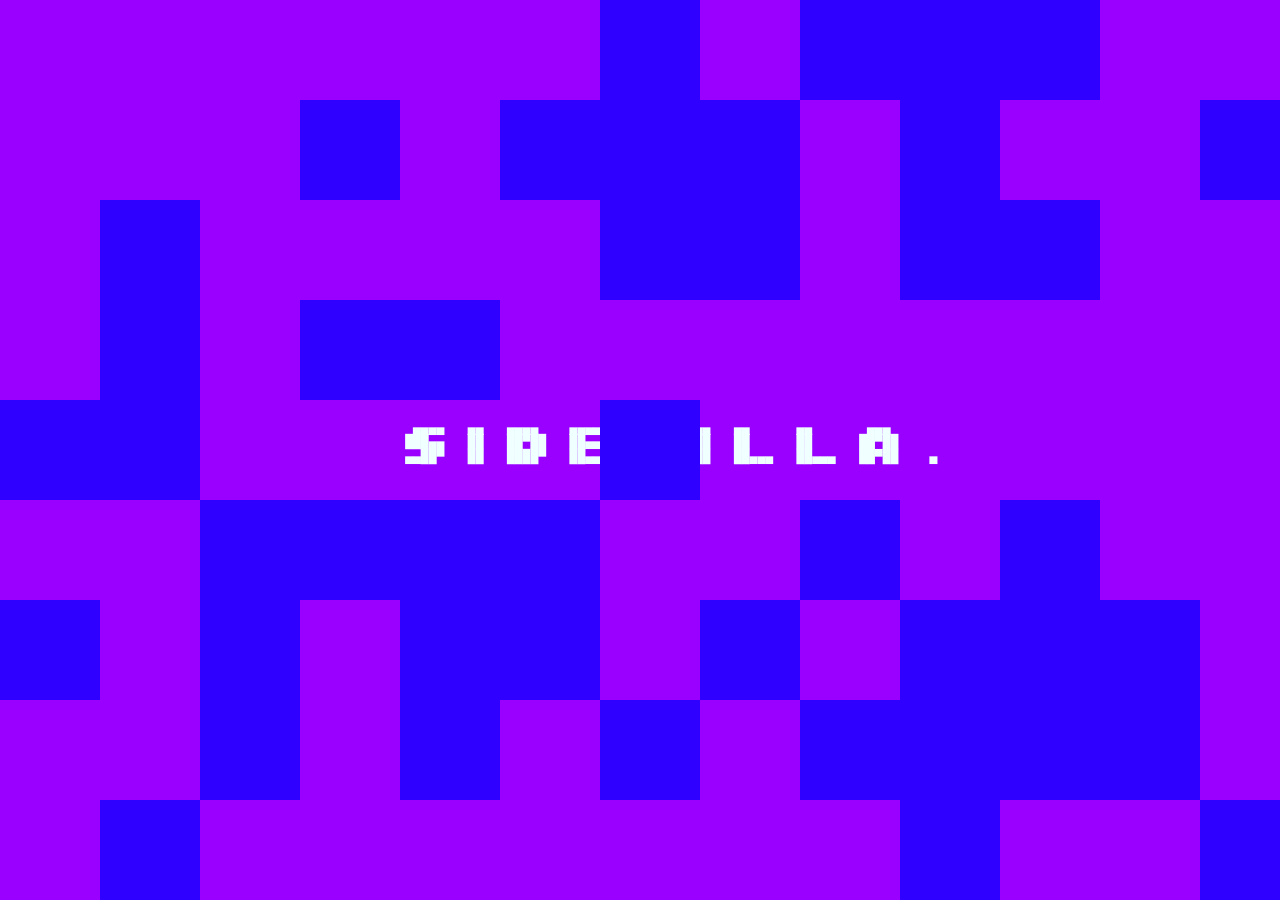
<file: index.html>
<!DOCTYPE html>
<html lang="en">

<head>
	<meta charset="UTF-8">
	<meta name="viewport" content="width=device-width, initial-scale=1.0">
	<title>Siderilla's portfolio</title>
	<meta property="og:type" content="website">
	<meta property="og:title" content="Siderilla's Portfolio">
	<meta property="og:description" content="Full-stack dev & game dev portfolio: Angular/.NET projects, pixel-art games, and more.">
	<meta property="og:image" content="https://siderilla.github.io/portfolio/assets/unibite.png">
	<meta property="og:url" content="https://siderilla.github.io/portfolio/">
	<link rel="stylesheet" href="css/index.css">
	<link rel="stylesheet" href="css/cards.css">
	<link href="https://fonts.googleapis.com/css2?family=Press+Start+2P&display=swap" rel="stylesheet">
</head>

<body>
	<div id="overlay"></div>
	<div id="background">
		<pre id="logo">
	 ▄▄▄▄   ▄▄   ▄▄▄▄    ▄▄▄▄▄   ▄▄▄▄    ▄▄   ▄▄      ▄▄       ▄▄▄  
	███▄▄   ██   ██▀██   ██▄▄    ██▄█▄   ██   ██      ██      ██▀██ 
	▄▄██▀   ██   ████▀   ██▄▄▄   ██ ██   ██   ██▄▄▄   ██▄▄▄   ██▀██    <span id="dot">▄</span>
		</pre>
		<span id="press-any">press any button to continue ></span>
	</div>

	<main id="main-content">
		<header>
			<nav id="navigation">
				<a class="nav-item" href="index.html">[ HOME_HUB ]</a>
				<a class="nav-item" href="projects/bio.html">[ BIO / STATS ]</a>
				<!-- INVENTORY hidden for now: <span class="nav-item">[ INVENTORY ]</span> -->
			</nav>
		</header>

		<section id="carousel-section">
			<div class="arrow arrow-left">&lt;</div>
			<div id="card-container"></div>
			<div class="arrow arrow-right">&gt;</div>
		</section>
	</main>

	<script src="js/projects.js"></script>
	<script src="js/index.js"></script>
	<script src="js/templates.js"></script>
	<script src="js/carousel.js"></script>
</body>

</html>
</file>
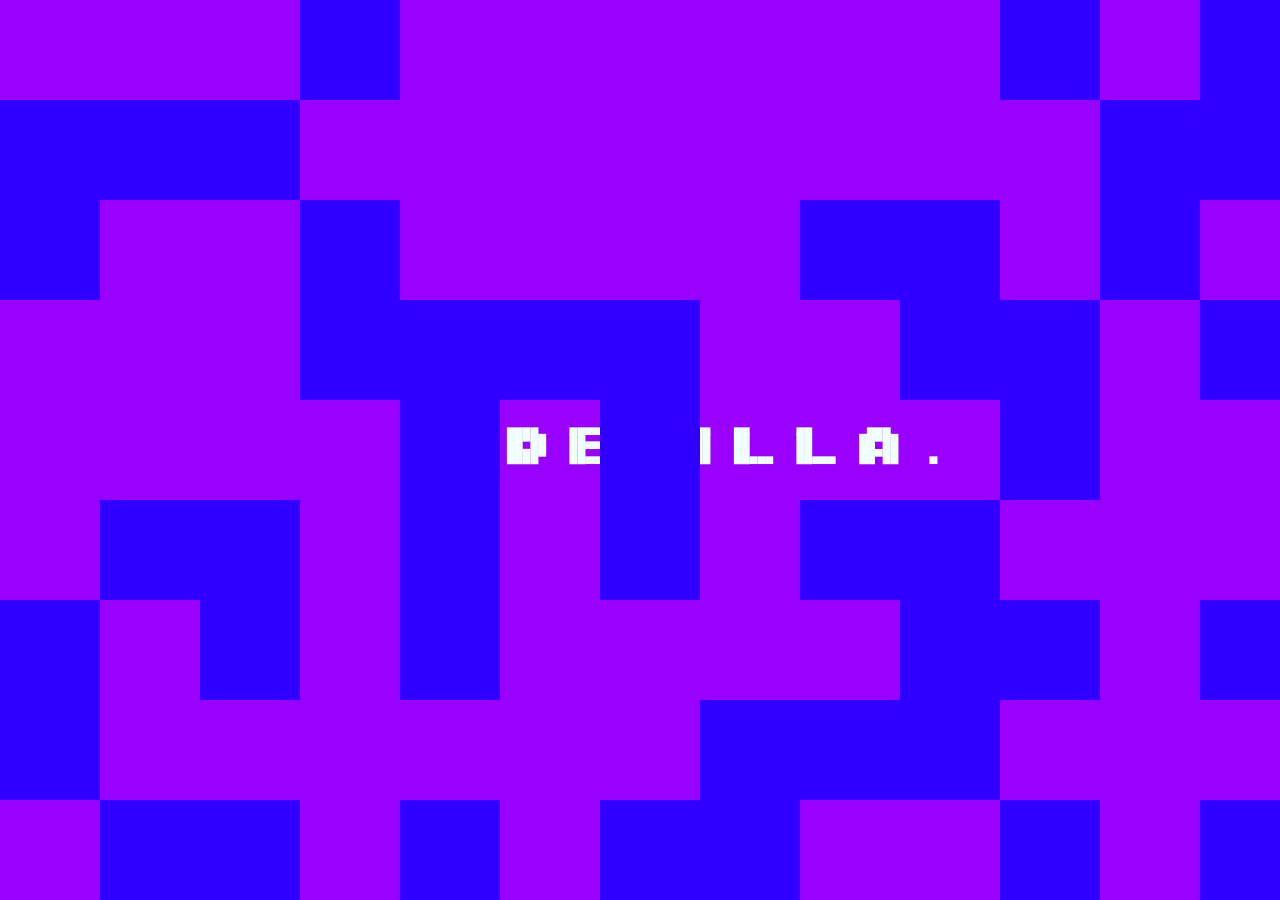
<file: home.html>
<!DOCTYPE html>
<html lang="en">

<head>
	<meta charset="UTF-8">
	<meta name="viewport" content="width=device-width, initial-scale=1.0">
	<title>Siderilla's portfolio</title>
	<link rel="stylesheet" href="css/home.css">
	<link rel="stylesheet" href="css/cards.css">
	<link href="https://fonts.googleapis.com/css2?family=Press+Start+2P&display=swap" rel="stylesheet">
</head>

<body>
	<div id="overlay"></div>
	<div id="background">
		<pre id="logo">
	 ▄▄▄▄   ▄▄   ▄▄▄▄    ▄▄▄▄▄   ▄▄▄▄    ▄▄   ▄▄      ▄▄       ▄▄▄  
	███▄▄   ██   ██▀██   ██▄▄    ██▄█▄   ██   ██      ██      ██▀██ 
	▄▄██▀   ██   ████▀   ██▄▄▄   ██ ██   ██   ██▄▄▄   ██▄▄▄   ██▀██    <span id="dot">▄</span>
		</pre>
		<span id="press-any">press any button to continue ></span>
	</div>

	<main id="main-content">
		<header>
			<nav id="navigation">
				<span class="nav-item">[ HOME_HUB ]</span>
				<span class="nav-item">[ BIO / STATS ]</span>
				<span class="nav-item">[ INVENTORY ]</span>
			</nav>
		</header>

		<section id="carousel-section">
			<div class="arrow arrow-left">&lt;</div>
			<div id="card-container"></div>
			<div class="arrow arrow-right">&gt;</div>
		</section>
	</main>

	<script src="js/projects.js"></script>
	<script src="js/home.js"></script>
	<script src="js/templates.js"></script>
	<script src="js/carousel.js"></script>
</body>

</html>
</file>
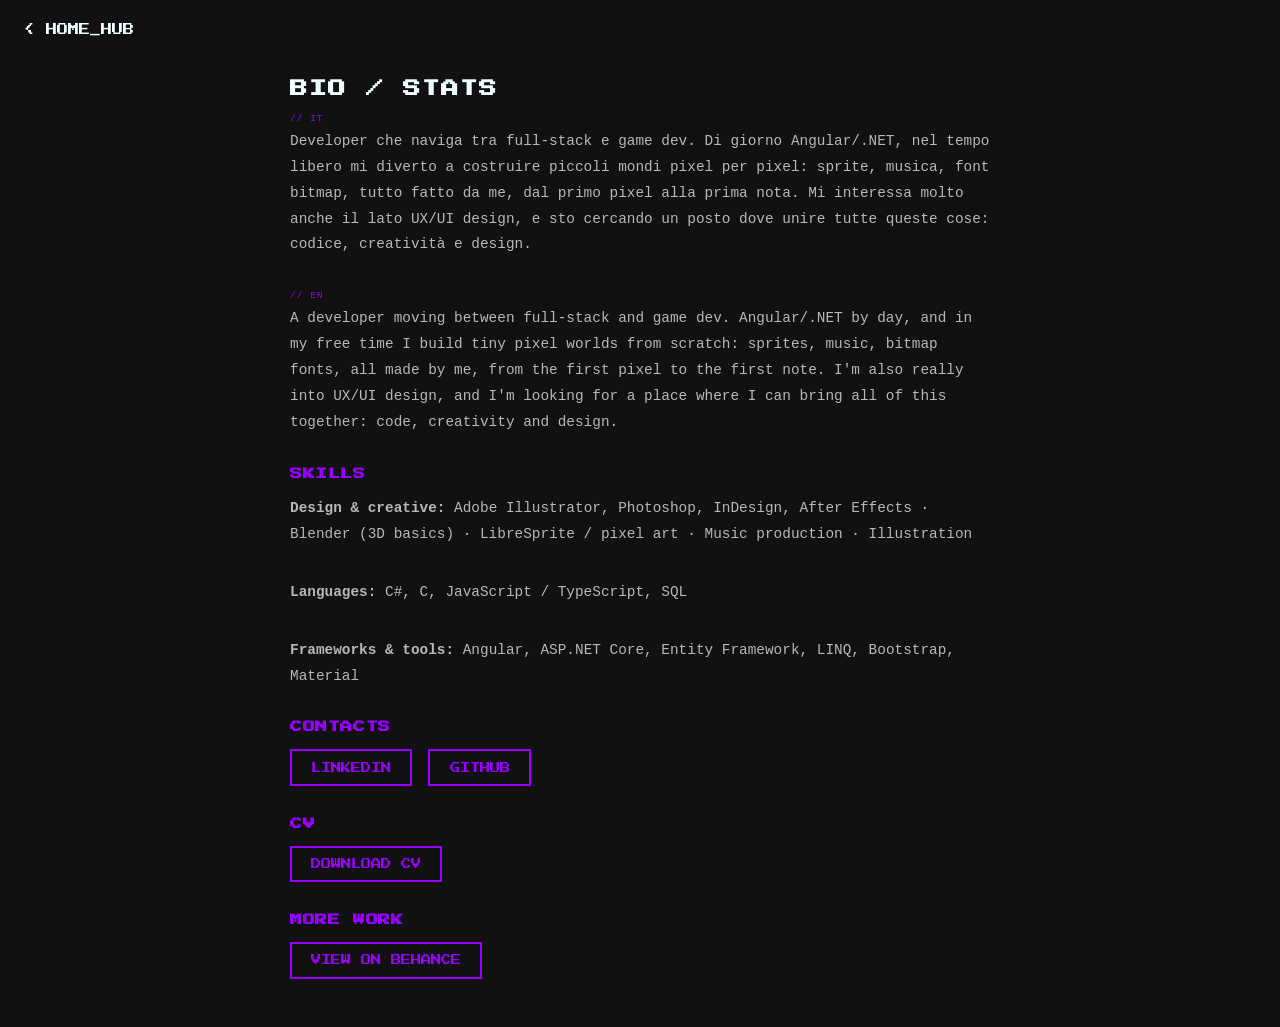
<file: projects/bio.html>
<!DOCTYPE html>
<html lang="en">

<head>
	<meta charset="UTF-8">
	<meta name="viewport" content="width=device-width, initial-scale=1.0">
	<title>Siderilla - Bio / Stats</title>
	<meta property="og:type" content="profile">
	<meta property="og:title" content="Siderilla - Bio / Stats">
	<meta property="og:description" content="Full-stack dev & game dev: bio, skills and contacts.">
	<meta property="og:image" content="https://siderilla.github.io/portfolio/assets/unibite.png">
	<meta property="og:url" content="https://siderilla.github.io/portfolio/projects/bio.html">
	<link rel="stylesheet" href="../css/project-detail.css">
	<link href="https://fonts.googleapis.com/css2?family=Press+Start+2P&display=swap" rel="stylesheet">
</head>

<body>
	<header class="detail-header">
		<a href="../index.html" class="back-link">&lt; HOME_HUB</a>
	</header>

	<main class="detail-main">
		<h1 class="detail-title">BIO / STATS</h1>
		<p class="lang-tag">// IT</p>
		<p class="detail-description">Developer che naviga tra full-stack e game dev. Di giorno Angular/.NET, nel tempo libero mi diverto a costruire piccoli mondi pixel per pixel: sprite, musica, font bitmap, tutto fatto da me, dal primo pixel alla prima nota. Mi interessa molto anche il lato UX/UI design, e sto cercando un posto dove unire tutte queste cose: codice, creatività e design.</p>
		<p class="lang-tag">// EN</p>
		<p class="detail-description">A developer moving between full-stack and game dev. Angular/.NET by day, and in my free time I build tiny pixel worlds from scratch: sprites, music, bitmap fonts, all made by me, from the first pixel to the first note. I'm also really into UX/UI design, and I'm looking for a place where I can bring all of this together: code, creativity and design.</p>

		<h2 class="detail-subtitle">SKILLS</h2>
		<p class="detail-description"><strong>Design & creative:</strong> Adobe Illustrator, Photoshop, InDesign, After Effects · Blender (3D basics) · LibreSprite / pixel art · Music production · Illustration</p>
		<p class="detail-description"><strong>Languages:</strong> C#, C, JavaScript / TypeScript, SQL</p>
		<p class="detail-description"><strong>Frameworks & tools:</strong> Angular, ASP.NET Core, Entity Framework, LINQ, Bootstrap, Material</p>

		<h2 class="detail-subtitle">CONTACTS</h2>
		<div class="detail-actions">
			<a class="detail-btn secondary" href="https://www.linkedin.com/in/side-rilla" target="_blank" rel="noopener">LINKEDIN</a>
			<a class="detail-btn secondary" href="https://github.com/siderilla" target="_blank" rel="noopener">GITHUB</a>
		</div>

		<h2 class="detail-subtitle">CV</h2>
		<div class="detail-actions">
			<a class="detail-btn secondary" href="../assets/cv_portfolio_pages.pdf" target="_blank" rel="noopener">DOWNLOAD CV</a>
		</div>

		<h2 class="detail-subtitle">MORE WORK</h2>
		<div class="detail-actions">
			<a class="detail-btn secondary" href="https://www.behance.net/siderilla" target="_blank" rel="noopener">VIEW ON BEHANCE</a>
		</div>
	</main>
</body>

</html>
</file>
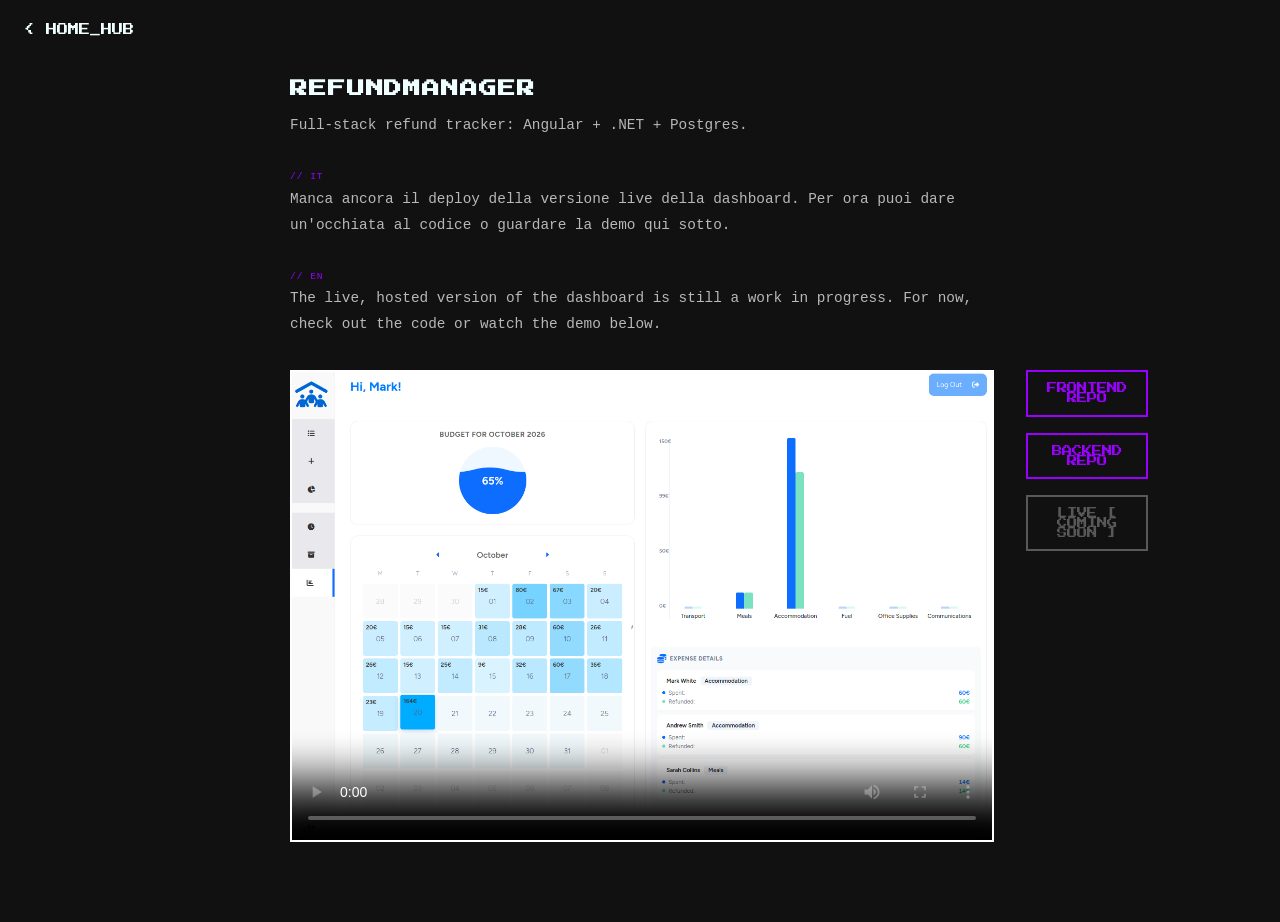
<file: projects/refundmanager.html>
<!DOCTYPE html>
<html lang="en">

<head>
	<meta charset="UTF-8">
	<meta name="viewport" content="width=device-width, initial-scale=1.0">
	<title>Siderilla - RefundManager</title>
	<link rel="stylesheet" href="../css/project-detail.css">
	<link href="https://fonts.googleapis.com/css2?family=Press+Start+2P&display=swap" rel="stylesheet">
</head>

<body>
	<header class="detail-header">
		<a href="../index.html" class="back-link">&lt; HOME_HUB</a>
	</header>

	<main class="detail-main">
		<h1 class="detail-title">REFUNDMANAGER</h1>
		<p class="detail-description">Full-stack refund tracker: Angular + .NET + Postgres.</p>

		<p class="lang-tag">// IT</p>
		<p class="detail-description">Manca ancora il deploy della versione live della dashboard. Per ora puoi dare un'occhiata al codice o guardare la demo qui sotto.</p>
		<p class="lang-tag">// EN</p>
		<p class="detail-description">The live, hosted version of the dashboard is still a work in progress. For now, check out the code or watch the demo below.</p>

		<div class="detail-split">
			<video class="detail-video" src="../assets/refundmanagervideo.mp4" poster="../assets/refundmanager.png" controls></video>

			<div class="detail-actions detail-actions-col">
				<a class="detail-btn secondary" href="https://github.com/siderilla/refund-manager" target="_blank" rel="noopener">FRONTEND REPO</a>
				<a class="detail-btn secondary" href="https://github.com/siderilla/RefundManager" target="_blank" rel="noopener">BACKEND REPO</a>
				<span class="detail-btn pending">LIVE [ COMING SOON ]</span>
			</div>
		</div>
	</main>
</body>

</html>
</file>
<file: css/index.css>
html,
body {
	margin: 0;
	padding: 0;
	height: 100vh;
	overflow: hidden;
	background-color: rgb(17, 17, 17);
}

/* =========================
   INTRO
   ========================= */

#background {
	position: fixed;
	top: 0;
	left: 0;
	width: 100vw;
	height: 100vh;
	background-color: rgb(153, 0, 255);
	z-index: 50;
	transition: transform 1.2s cubic-bezier(0.25, 1, 0.5, 1);
}

#background.slide-right {
	transform: translateX(100vw);
}

#logo {
	position: fixed;
	color: azure;
	font-family: monospace;
	line-height: 1.1;
	margin: 0;
	top: 50%;
	left: 50%;
	transform: translate(-50%, -50%);
	transition: all 1.2s cubic-bezier(0.25, 1, 0.5, 1);
	z-index: 60;

	/* Mantiene l'ASCII dentro la viewport */
	max-width: 100vw;
	box-sizing: border-box;
}

#logo.moving {
	top: 15%;
	left: 50%;
}

#logo.exit {
	left: 150%;
}

#dot {
	display: inline-block;
	animation: blink 1s steps(1) infinite;
}

#press-any {
	position: fixed;
	bottom: 40%;
	left: 52%;
	transform: translateX(-50%);

	color: white;
	font-family: "Press Start 2P", system-ui;

	white-space: nowrap;

	animation: blink 1.5s steps(1) infinite;

	visibility: hidden;
	opacity: 0;

	transition:
		opacity 0.5s ease,
		left 1.2s cubic-bezier(0.25, 1, 0.5, 1);

	z-index: 60;
}

#press-any.visible {
	visibility: visible;
	opacity: 1;
}

#press-any.exit {
	left: 150%;
}

@keyframes blink {
	50% {
		opacity: 0;
	}
}


/* =========================
   PIXEL OVERLAY
   ========================= */

#overlay {
	position: fixed;
	top: 0;
	left: 0;
	width: 100vw;
	height: 100vh;

	display: flex;
	flex-wrap: wrap;

	z-index: 999;
}

.pixel {
	width: 100px;
	height: 100px;

	background-color: rgb(47, 0, 255);

	transition: opacity 1s ease;
}


/* =========================
   MAIN CONTENT
   ========================= */

#main-content {
	position: absolute;
	top: 0;
	left: 0;

	width: 100vw;
	height: 100vh;

	display: flex;
	flex-direction: column;

	color: azure;
	font-family: monospace;

	z-index: 10;

	opacity: 0;
	visibility: hidden;

	transition: opacity 1s ease;
}


/* =========================
   NAVIGATION
   ========================= */

header nav {
	font-family: "Press Start 2P", system-ui;

	display: flex;
	justify-content: center;

	gap: 3rem;
	padding: 2rem;

	font-size: 0.8rem;
}

.nav-item {
	cursor: pointer;
	color: inherit;
	text-decoration: none;
	transition: color 0.3s;
}

.nav-item:hover {
	color: rgb(153, 0, 255);
}


/* =========================
   CAROUSEL
   ========================= */

#carousel-section {
	font-family: "Press Start 2P", system-ui;

	flex-grow: 1;

	display: flex;
	align-items: center;
	justify-content: center;

	font-size: 0.6rem;

	gap: 4rem;
}


/* =========================
   MOBILE
   ========================= */

@media (max-width: 600px) {

	/* --- ASCII LOGO --- */

	#logo {
		font-size: clamp(4px, 2.2vw, 9px);
		width: 100vw;
		max-width: 100vw;
		overflow: hidden;
		white-space: pre;
	}

	#logo.moving {
		top: 12%;
	}


	/* --- PRESS ANY BUTTON --- */

	#press-any {
		white-space: normal;

		width: 180px;

		left: 50%;

		text-align: center;

		font-size: 0.6rem;
		line-height: 1.8;
	}


	/* --- NAVIGATION --- */

	header nav {
		gap: 1rem;
		padding: 1rem;

		font-size: 0.55rem;

		flex-wrap: wrap;
	}


	/* --- CAROUSEL --- */

	#carousel-section {
		gap: 0.3rem;
		font-size: 0.5rem;
		padding: 0 0.25rem;
	}
}
</file>
<file: css/cards.css>
/* =========================
   CARD
   ========================= */

.card {
	border: 3px solid white;
	box-shadow: 6px 6px 0 rgb(153, 0, 255);
	width: min(65vw, 280px);
	min-height: auto;
	padding: 1rem;

	display: flex;
	flex-direction: column;
	gap: 1rem;

	transition:
		box-shadow 0.2s,
		transform 0.2s;
}

.card[data-link] {
	cursor: pointer;
}

.card[data-link]:hover {
	box-shadow: 10px 10px 0 rgb(153, 0, 255);
	transform: translate(-2px, -2px);
}

.card-status {
	font-size: 0.6rem;
	color: rgb(153, 0, 255);
	letter-spacing: 0.1em;
}

.card-thumbnail {
	width: 100%;
	aspect-ratio: 4 / 3;

	display: flex;
	align-items: center;
	justify-content: center;

	border: 2px solid white;
	overflow: hidden;
}

.card-thumbnail img {
	width: 100%;
	height: 100%;
	object-fit: cover;
}

.card-thumbnail-placeholder {
	font-size: 0.6rem;
	color: rgba(255, 255, 255, 0.3);
	letter-spacing: 0.05em;
}

.card-title {
	font-size: 0.9rem;
	margin: 0;
	letter-spacing: 0.05em;
}

.card-description {
	font-size: 0.7rem;
	margin: 0;
	line-height: 1.8;
	color: rgba(255, 255, 255, 0.7);
}

.card-tags {
	display: flex;
	flex-wrap: wrap;
	gap: 0.5rem;
	margin-top: auto;
}

.tag {
	font-size: 0.5rem;
	color: rgb(153, 0, 255);
	letter-spacing: 0.05em;
}

.card-actions {
	display: flex;
	flex-wrap: wrap;
	gap: 0.75rem;
	align-self: flex-start;
}

.project-link {
	background: none;
	border: 2px solid white;
	color: white;
	font-family: "Press Start 2P", system-ui;
	font-size: 0.6rem;
	padding: 0.5rem 1rem;

	display: inline-block;
	text-decoration: none;
	cursor: pointer;

	transition:
		background 0.2s,
		color 0.2s;

	align-self: flex-start;
}

.project-link:hover {
	background: white;
	color: rgb(17, 17, 17);
}

.project-link.secondary {
	border-color: rgb(153, 0, 255);
	color: rgb(153, 0, 255);
}

.project-link.secondary:hover {
	background: rgb(153, 0, 255);
	color: white;
}

.project-link.pending {
	border-color: rgba(255, 255, 255, 0.3);
	color: rgba(255, 255, 255, 0.3);
	cursor: default;
}

.project-link.pending:hover {
	background: none;
	color: rgba(255, 255, 255, 0.3);
}


/* =========================
   ARROWS
   ========================= */

.arrow {
	font-size: 3rem;
	cursor: pointer;
	transition: transform 0.2s, color 0.2s;
	user-select: none;
}

.arrow:hover {
	color: rgb(153, 0, 255);
	transform: scale(1.2);
}


/* =========================
   MOBILE
   ========================= */

@media (max-width: 600px) {

	.card {
		width: min(65vw, 280px);
		min-height: auto;
		padding: 1rem;
	}

	.arrow {
		font-size: 2rem;
	}

	.card-title {
		font-size: 0.7rem;
	}

	.card-description {
		font-size: 0.55rem;
		line-height: 1.6;
	}

	.card-status {
		font-size: 0.5rem;
	}

	.tag {
		font-size: 0.45rem;
	}

	.project-link {
		font-size: 0.5rem;
		padding: 0.4rem 0.7rem;
	}
}
</file>
<file: css/home.css>
html,
body {
	margin: 0;
	padding: 0;
	height: 100vh;
	overflow: hidden;
	background-color: rgb(17, 17, 17);
}

#background {
	position: fixed;
	/* Aggiunto per farlo scivolare sopra a tutto il resto */
	top: 0;
	left: 0;
	width: 100vw;
	height: 100vh;
	background-color: rgb(153, 0, 255);
	z-index: 50;
	/* Sta sopra al contenuto principale */
	transition: transform 1.2s cubic-bezier(0.25, 1, 0.5, 1);
}

/* Classe che verrà aggiunta da JS per far scivolare via lo sfondo */
#background.slide-right {
	transform: translateX(100vw);
}

#logo {
	position: fixed;
	color: azure;
	font-family: monospace;
	line-height: 1.1;
	margin: 0;
	top: 50%;
	left: 50%;
	transform: translate(-50%, -50%);
	transition: all 1.2s cubic-bezier(0.25, 1, 0.5, 1);
	z-index: 60;
	/* Sopra al background viola */
}

#logo.moving {
	top: 15%;
	/* Spostato leggermente più giù per non sovrapporsi al menu */
	left: 50%;
	/* Lo centro perfettamente! */
}

/* Classe per far scivolare via il logo assieme allo sfondo */
#logo.exit {
	left: 150%;
}

#dot {
	display: inline-block;
	animation: blink 1s steps(1) infinite;
}

#press-any {
	position: fixed;
	bottom: 40%;
	/* Lo posiziona nella parte bassa */
	left: 52%;
	/* Centrato a metà schermo */
	transform: translateX(-50%);
	/* Il trucco per centrarlo al millimetro */
	color: white;
	font-family: "Press Start 2P", system-ui;
	white-space: nowrap;
	animation: blink 1.5s steps(1) infinite;
	visibility: hidden;
	/* Nascosto all'inizio */
	opacity: 0;
	transition: opacity 0.5s ease, left 1.2s cubic-bezier(0.25, 1, 0.5, 1);
	z-index: 60;
}

#press-any.visible {
	visibility: visible;
	opacity: 1;
}

/* Classe per far scivolare via il testo assieme allo sfondo */
#press-any.exit {
	left: 150%;
}

@keyframes blink {
	50% {
		opacity: 0;
	}
}

#overlay {
	position: fixed;
	top: 0;
	left: 0;
	width: 100vw;
	height: 100vh;
	display: flex;
	flex-wrap: wrap;
	z-index: 999;
}

.pixel {
	width: 100px;
	height: 100px;
	background-color: rgb(47, 0, 255);
	transition: opacity 1s ease;
}

/* --- STILI ABBOZZATI PER IL MAIN CONTENT SOTTO --- */
#main-content {
	position: absolute;
	top: 0;
	left: 0;
	width: 100vw;
	height: 100vh;
	display: flex;
	flex-direction: column;
	color: azure;
	font-family: monospace;
	z-index: 10;
	opacity: 0;
    transition: opacity 1s ease;
    visibility: hidden;
}

header nav {
	font-family: "Press Start 2P", system-ui;
	display: flex;
	justify-content: center;
	gap: 3rem;
	padding: 2rem;
	font-size: 0.8rem;
}

.nav-item {
	cursor: pointer;
	transition: color 0.3s;
}

.nav-item:hover {
	color: rgb(153, 0, 255);
}

#carousel-section {
	font-family: "Press Start 2P", system-ui;
	flex-grow: 1;
	display: flex;
	align-items: center;
	justify-content: center;
	font-size: 0.6rem;
	gap: 4rem;
}
</file>
<file: css/project-detail.css>
body {
	margin: 0;
	min-height: 100vh;
	background-color: rgb(17, 17, 17);
	color: azure;
	font-family: monospace;
}

.detail-header {
	padding: 1.5rem;
}

.back-link {
	font-family: "Press Start 2P", system-ui;
	font-size: 0.7rem;
	color: azure;
	text-decoration: none;
	transition: color 0.2s;
}

.back-link:hover {
	color: rgb(153, 0, 255);
}

.detail-main {
	max-width: 700px;
	margin: 0 auto;
	padding: 1rem 1.5rem 3rem;
}

.detail-title {
	font-family: "Press Start 2P", system-ui;
	font-size: 1.1rem;
	letter-spacing: 0.05em;
	margin: 0 0 1rem;
}

.detail-description {
	font-size: 0.9rem;
	line-height: 1.8;
	color: rgba(255, 255, 255, 0.7);
	margin: 0 0 2rem;
}

.lang-tag {
	font-size: 0.6rem;
	color: rgb(153, 0, 255);
	letter-spacing: 0.1em;
	margin: 0 0 0.3rem;
}

.detail-subtitle {
	font-family: "Press Start 2P", system-ui;
	font-size: 0.75rem;
	letter-spacing: 0.05em;
	color: rgb(153, 0, 255);
	margin: 2rem 0 1rem;
}

.detail-screenshots {
	display: grid;
	grid-template-columns: repeat(auto-fit, minmax(180px, 1fr));
	gap: 1rem;
	margin-bottom: 2rem;
}

.screenshot-placeholder {
	aspect-ratio: 4 / 3;
	border: 2px solid white;
	display: flex;
	align-items: center;
	justify-content: center;
	font-size: 0.6rem;
	letter-spacing: 0.05em;
	color: rgba(255, 255, 255, 0.3);
	font-family: "Press Start 2P", system-ui;
}

.detail-actions {
	display: flex;
	flex-wrap: wrap;
	gap: 1rem;
	align-items: center;
}

.detail-btn {
	font-family: "Press Start 2P", system-ui;
	font-size: 0.65rem;
	border: 2px solid white;
	color: white;
	background: none;
	padding: 0.7rem 1.2rem;
	text-decoration: none;
	cursor: pointer;
	transition: background 0.2s, color 0.2s;
}

.detail-btn:hover {
	background: white;
	color: rgb(17, 17, 17);
}

.detail-btn.secondary {
	border-color: rgb(153, 0, 255);
	color: rgb(153, 0, 255);
}

.detail-btn.secondary:hover {
	background: rgb(153, 0, 255);
	color: white;
}

.detail-btn.pending {
	border-color: rgba(255, 255, 255, 0.3);
	color: rgba(255, 255, 255, 0.3);
	cursor: default;
}

.detail-btn.pending:hover {
	background: none;
	color: rgba(255, 255, 255, 0.3);
}

.detail-split {
	display: flex;
	gap: 2rem;
	align-items: flex-start;
	margin-bottom: 2rem;
}

.detail-video {
	flex: 1 1 60%;
	max-width: 100%;
	border: 2px solid white;
}

.detail-actions-col {
	flex: 1 1 40%;
	flex-direction: column;
	align-items: stretch;
}

.detail-actions-col .detail-btn {
	text-align: center;
}

@media (max-width: 700px) {
	.detail-split {
		flex-direction: column;
	}
}

@media (max-width: 600px) {
	.detail-title {
		font-size: 0.85rem;
	}

	.detail-description {
		font-size: 0.75rem;
	}

	.detail-subtitle {
		font-size: 0.6rem;
	}

	.detail-btn {
		font-size: 0.55rem;
		padding: 0.6rem 0.9rem;
	}
}
</file>
